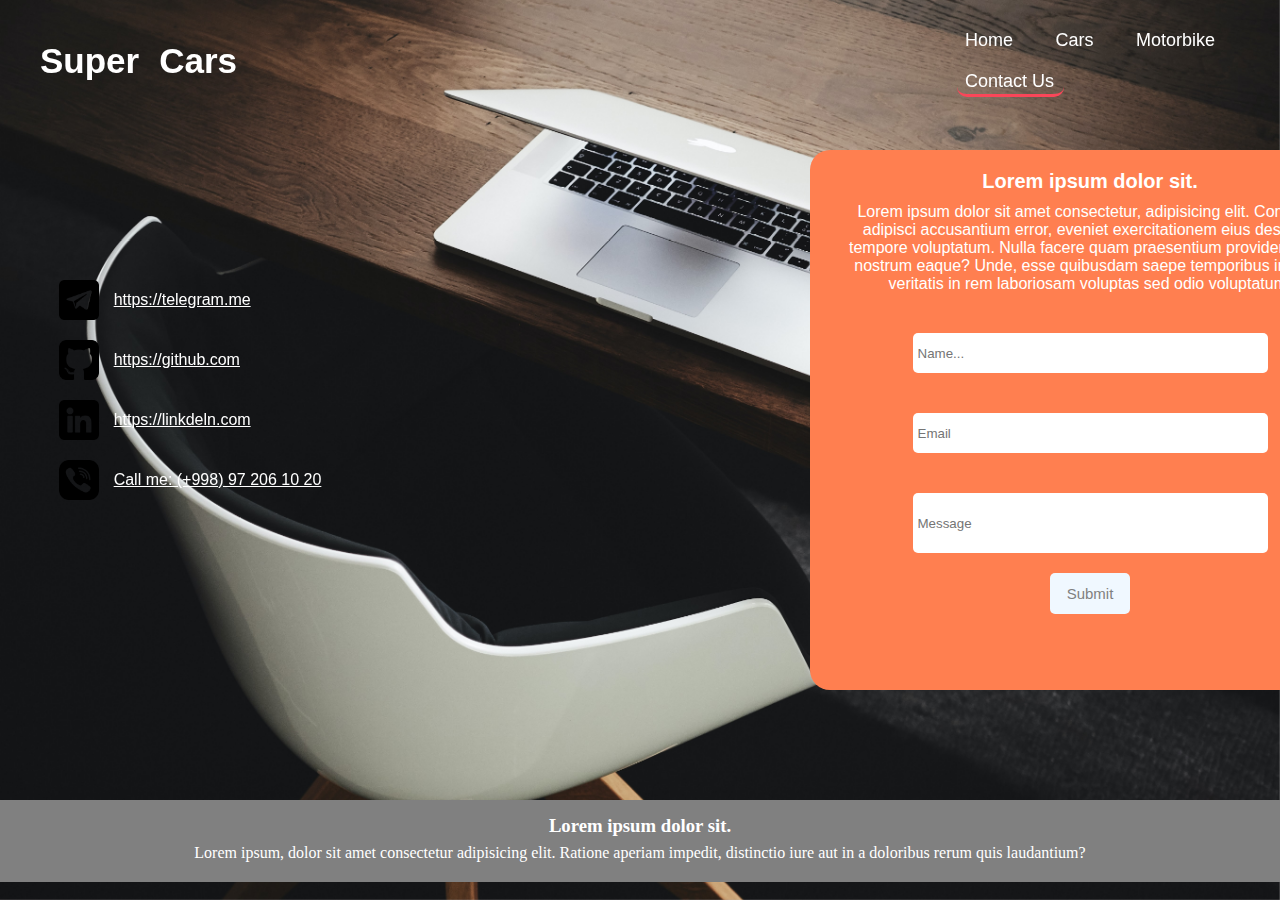
<file: contact.html>
<!DOCTYPE html>
<html lang="en">
<head>
    <meta charset="UTF-8">
    <meta http-equiv="X-UA-Compatible" content="IE=edge">
    <meta name="viewport" content="width=device-width, initial-scale=1.0">
    <title>Contacts</title>
    <link rel="stylesheet" href="contact.css">
</head>
<body>
    <img src="luca-bravo-9l_326FISzk-unsplash.jpg" alt="lucaBravo" class="contactBack">
    <div class="body">
        <div class="navbar">
           <div class="inline">
            <h2 class="navbar_title">Super</h2>
            <h2 class="navbar_title2">Cars</h2>
           </div>
            <ul>
                <li><a href="home.html">Home</a></li>
                <li><a href="cars.html">Cars</a></li>
                <li><a href="motorbike.html">Motorbike</a></li>
                <li><a href="contact.html"  class="active">Contact Us</a></li>
            </ul>
        </div>
        <div class="flexbox">
            <div class="contact">
                <ul>
                    <li><img src="telegram.png" alt="telegram" class="telegram"><a href="#">https://telegram.me</a></li>
                    <li><img src="github-sign.png" alt="telegram" class="telegram"><a href="#">https://github.com</a></li>
                    <li><img src="linkedin.png" alt="telegram" class="telegram"><a href="#">https://linkdeln.com</a></li>
                    <li><img src="viber.png" alt="telegram" class="telegram"><a href="#">Call me: (+998) 97 206 10 20</a></li>
                </ul>
            </div>
            <div class="rightbox">
                <h2 class="rightbox_title">Lorem ipsum dolor sit.</h2>
                <p class="rightbox_text">Lorem ipsum dolor sit amet consectetur, adipisicing elit. Commodi adipisci accusantium error, eveniet exercitationem eius deserunt tempore voluptatum. Nulla facere quam praesentium provident enim nostrum eaque? Unde, esse quibusdam saepe temporibus impedit veritatis in rem laboriosam voluptas sed odio voluptatum.</p>
                <form action="">
                    <input type="text" placeholder="Name..." class="name_input"><br>
                    <input type="text" placeholder="Email" class="name_input"><br>
                    <input type="text" placeholder="Message" class="textarea"><br>
                    <button class="rightbox_btn">Submit</button>
                </form>
            </div>
        </div>
    </div>
    <div class="footer">
        <h3 class="footer_title">Lorem ipsum dolor sit.</h3>
        <p class="footer_text">Lorem ipsum, dolor sit amet consectetur adipisicing elit. Ratione aperiam impedit, distinctio iure aut in a doloribus rerum quis laudantium?</p>
    </div>
    <img src="down2.svg"class="tepaga hidden" alt="top">
    <script src="contact.js"></script>
</body>
</html>
</file>
<file: contact.css>
*{
    padding: 0;
    margin: 0;
    font-family:Verdana, Geneva, Tahoma, sans-serif;

}
body{
    background-color:rgb(183, 180, 180);
}
.contactBack{
    position: fixed;
    height: 100vh;
    width: 100%;
    z-index: -1111;
}
.body{
    position: absolute;
    z-index: -1111;
    top: 0%;
    height: 100vh;
    width: 100%;
    background-size: cover;
    background-position: top center;
}
.navbar{
    display: flex;
    align-items: center;
    justify-content: space-between;
    padding-top: 20px;
}
.navbar_title{
    margin-left: 30px;
    cursor: pointer;
    font-size: 35px;
    color: white;
    padding: 10px;
}
.navbar_title2{
    cursor: pointer;
    font-size: 35px;
    color: white;
    padding: 10px;
    margin-right: 700px;
}
.car{
    color: coral;
}
.navbar ul li{
    display: inline-block;
    padding: 10px;
}
.navbar ul li a{
    color: white;
    text-decoration: none;
    font-size: 18px;
}
.navbar ul li a{
    padding-right: 10px;
    padding-left: 8px;
    padding-bottom: 3px;

}
.navbar ul li a:hover{
    border-bottom: 3px solid #fa4659;
    transition: 0.5s;
    border-radius: 10px;
}
.inline{
    display: flex;
    align-items: center;
    justify-content: space-around;
}
.active{
    border-bottom: 3px solid #fa4659;
    border-radius: 10px;

}
.footer{
    position: absolute;
    margin-top: 270px;
    width: 100%;
    padding: 15px 0;
    background-color: gray;
    color: white;
    text-align: center;
    z-index:99;
    margin-top: 800px;
}
.footer_title,.footer_text{
    font-family: cursive;
}
.footer_title{
    margin-bottom: 7px;
}
.footer_text{
    margin-bottom: 5px;
}
.tepaga{
    position: fixed;
    bottom: 0;
    right: 0;
    width: 50px;
    height: 60px;
    z-index: 999999;
    margin-right: 40px;
    margin-bottom: 70px;
    border: 4px solid rgb(87, 18, 151);
    cursor: pointer;
    border-radius: 50%;
    padding: 5px 10px;
    transform:rotate(-180deg);
}
.hidden{
    display: none;
}
.navbar{
    position: fixed;
    top: 0;
    z-index: 999999;
}
.flexbox{
    display: flex;
    justify-content: space-around;
}
.rightbox{
    position: absolute;
    z-index: 999;
    width: 500px;
    height: 500px;
    color: white;
    text-align: center;
    margin-top: 150px;
    margin-left: 900px;
    background-color: coral;
    padding: 20px 30px;
    border-radius: 20px;
}
.rightbox_btn{
    border: none;
    outline: none;
    border-radius: 5px;
    background-color: aliceblue;
    color: black;
    padding: 12px 17px;
    cursor: pointer;
    font-size: 15px;
    color: gray;
}
.rightbox_title{
    margin-bottom: 10px;
    font-size: 20px;
}
.rightbox_text{
    margin-bottom: 20px;
}
.name_input{
    outline: none;
    width: 70%;
    height: 40px;
    margin: 20px 0px;
    border: none;
    border-radius: 5px;
    padding-left: 5px;
}
.textarea{
    outline: none;
    width: 70%;
    height: 60px;
    margin: 20px 0px;
    border: none;
    border-radius: 5px;
    padding-left: 5px;
}
.contact{
    margin-top: 250px;
    margin-right: 900px;
    color: white;
    padding: 20px 30px;
}
.contact ul li{
    color: white;
    list-style-type: none;
    margin-bottom: 10px;
    display: flex;
    align-items: center;

}
.contact ul li a{
    color: white;
    margin-left: 15px;
    margin-top: 10px;
}
.contact ul li a:hover{
    color: coral;
    transition: 1s;
}
.telegram{
    width: 40px;
    height: 40px;
    padding-top: 10px;
}
</file>
